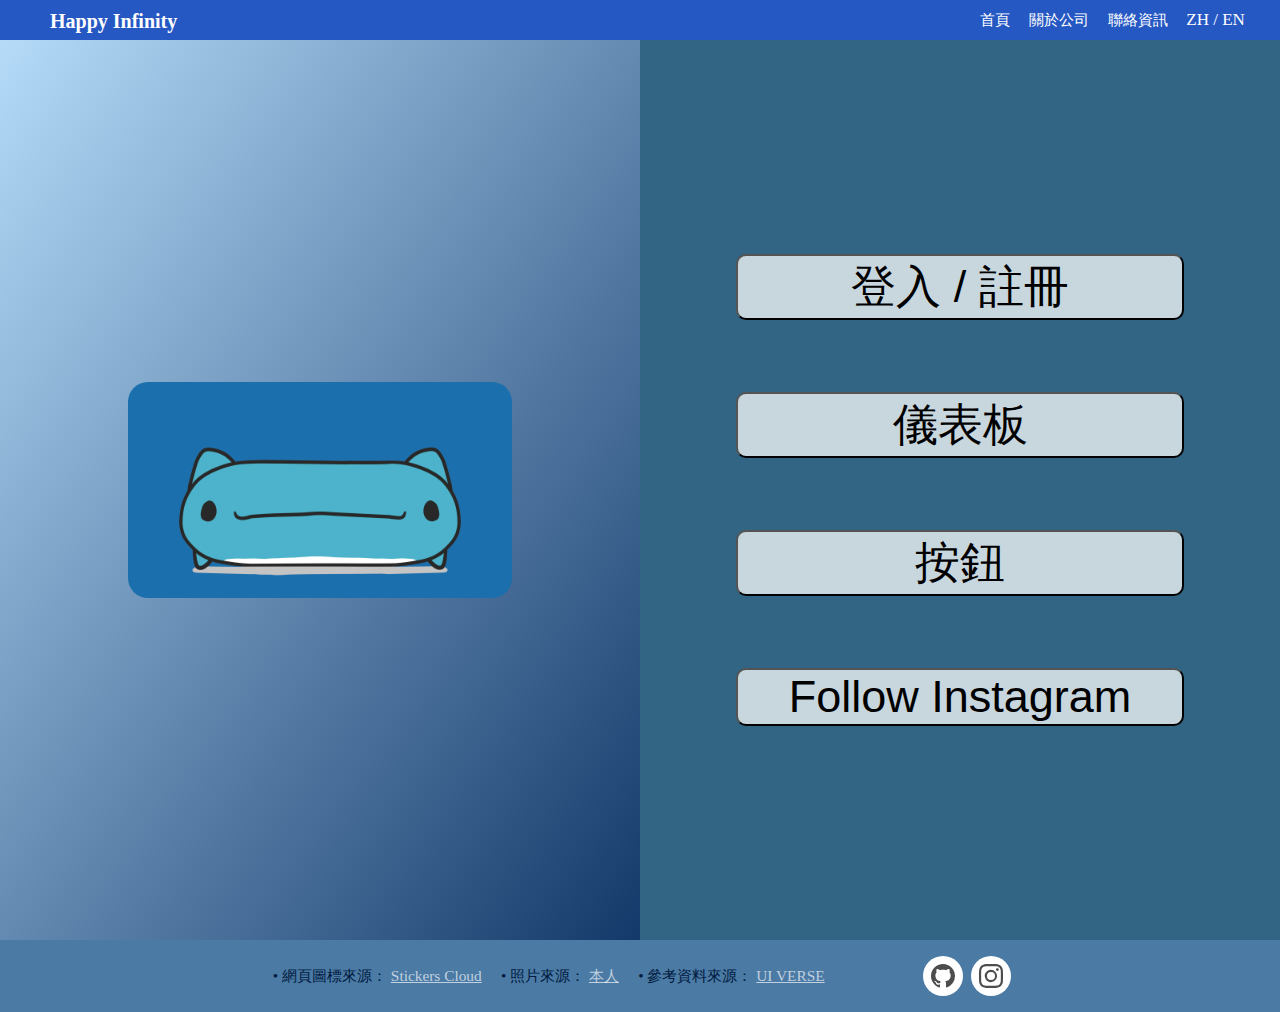
<file: templates/index.html>
<!DOCTYPE html>
<html lang="en">
<head>
    <meta charset="UTF-8">
    <meta name="author" content="Tu Feng">
    <meta name="viewport" content="width=device-width, initial-scale=1.0">

    <title>Happy Infinity</title>

    <link rel="icon" href="/static/img/favicon.webp" type="image/webp">
    <link rel="stylesheet" href="/static/css/topbar.css">
    <link rel="stylesheet" href="/static/css/bottombar.css">
    <link rel="stylesheet" href="/static/css/index.css">

    <script src="/static/js/language.js"></script>
    <script src="/static/js/topbar.js"></script>
    <script src="/static/js/bottombar.js"></script>
    <script src="/static/js/index.js"></script>
</head>
<body>
    <div class="topbar">
        <span class="extra-text">
            <a href="/">Happy Infinity</a>
        </span>
        <div class="link" id="link">
            <a href="/">首頁</a>
            <a href="/about">關於公司</a>
            <a href="/contact">聯絡資訊</a>
            <a href="#" id="languageSwitcherZH">ZH / EN</a>
        </div>
        <div class="link-en" id="link-en">
            <a href="/">HOMEPAGE</a>
            <a href="/about">ABOUT</a>
            <a href="/contact">CONTACT</a>
            <a href="#" id="languageSwitcherEN">ZH / EN</a>
        </div>
    </div>
    <div class="main">
        <div class="content">
            <div class="left-half">
                <img id="image" src="/static/img/impression.JPG" alt="Impression">
            </div>
            <div class="right-half" id="right-half">
                <button class="button" onclick="window.location.href = '/sign/'">登入 / 註冊</button>
                <button class="button" onclick="window.location.href = '/dashboard/'">儀表板</button>
                <button class="button">按鈕</button>
                <button class="button" onclick="window.open('https://www.instagram.com/df_alonza_03.14', '_blank')">Follow Instagram</button>
            </div>
            <div class="right-half-en" id="right-half-en">
                <button class="button" onclick="window.location.href = '/sign/'">Sign in / Sign up</button>
                <button class="button" onclick="window.location.href = '/dashboard/'">Dashboard</button>
                <button class="button">Button</button>
                <button class="button" onclick="window.open('https://www.instagram.com/df_alonza_03.14', '_blank')">Follow Instagram</button>
            </div>
        </div>

        <footer class="bottombar">
            <div class="refe" id="refe">
                <p class="reference">• 網頁圖標來源：
                    <a class="reference-link" href="https://stickers.cloud/en/pack/%E5%92%96%E6%B3%A2-%E8%A1%A8%E6%83%85" target="_blank">Stickers Cloud</a>
                </p>
                <p class="reference">• 照片來源：
                    <a class="reference-link" href="https://alonza0314.github.io" target="_blank">本人</a>
                </p>
                <p class="reference">• 參考資料來源：
                    <a class="reference-link" href="https://uiverse.io/" target="_blank">UI VERSE</a>
                </p>
            </div>
            <div class="refe-en" id="refe-en">
                <p class="reference">• FAVICON：
                    <a class="reference-link" href="https://stickers.cloud/en/pack/%E5%92%96%E6%B3%A2-%E8%A1%A8%E6%83%85" target="_blank">Stickers Cloud</a>
                </p>
                <p class="reference">• PHOTO：
                    <a class="reference-link" href="https://alonza0314.github.io" target="_blank">Myself</a>
                </p>
                <p class="reference">• REFERENCE DATA：
                    <a class="reference-link" href="https://uiverse.io/" target="_blank">UI VERSE</a>
                </p>
            </div>
            <ul class="icons">
                <li class="icon-content">
                    <a href="https://github.com/Alonza0314" target="_blank" aria-label="GitHub" data-social="github">
                        <div class="filled"></div>
                        <svg class="bi bi-github" xmlns="http://www.w3.org/2000/svg" fill="currentColor" viewBox="0 0 16 16" xml:space="preserve">
                            <path d="M8 0C3.58 0 0 3.58 0 8c0 3.54 2.29 6.53 5.47 7.59.4.07.55-.17.55-.38 0-.19-.01-.82-.01-1.49-2.01.37-2.53-.49-2.69-.94-.09-.23-.48-.94-.82-1.13-.28-.15-.68-.52-.01-.53.63-.01 1.08.58 1.23.82.72 1.21 1.87.87 2.33.66.07-.52.28-.87.51-1.07-1.78-.2-3.64-.89-3.64-3.95 0-.87.31-1.59.82-2.15-.08-.2-.36-1.02.08-2.12 0 0 .67-.21 2.2.82.64-.18 1.32-.27 2-.27s1.36.09 2 .27c1.53-1.04 2.2-.82 2.2-.82.44 1.1.16 1.92.08 2.12.51.56.82 1.27.82 2.15 0 3.07-1.87 3.75-3.65 3.95.29.25.54.73.54 1.48 0 1.07-.01 1.93-.01 2.2 0 .21.15.46.55.38A8.01 8.01 0 0 0 16 8c0-4.42-3.58-8-8-8" fill="currentColor"></path>
                        </svg>
                    </a>
                    <div class="tooltip">GitHub</div>
                </li>
                <li class="icon-content">
                    <a href="https://www.instagram.com/df_alonza_03.14" target="_blank" aria-label="Instagram" data-social="instagram">
                        <div class="filled"></div>
                        <svg class="bi bi-instagram" xmlns="http://www.w3.org/2000/svg" fill="currentColor" viewBox="0 0 16 16" xml:space="preserve">
                            <path d="M8 0C5.829 0 5.556.01 4.703.048 3.85.088 3.269.222 2.76.42a3.9 3.9 0 0 0-1.417.923A3.9 3.9 0 0 0 .42 2.76C.222 3.268.087 3.85.048 4.7.01 5.555 0 5.827 0 8.001c0 2.172.01 2.444.048 3.297.04.852.174 1.433.372 1.942.205.526.478.972.923 1.417.444.445.89.719 1.416.923.51.198 1.09.333 1.942.372C5.555 15.99 5.827 16 8 16s2.444-.01 3.298-.048c.851-.04 1.434-.174 1.943-.372a3.9 3.9 0 0 0 1.416-.923c.445-.445.718-.891.923-1.417.197-.509.332-1.09.372-1.942C15.99 10.445 16 10.173 16 8s-.01-2.445-.048-3.299c-.04-.851-.175-1.433-.372-1.941a3.9 3.9 0 0 0-.923-1.417A3.9 3.9 0 0 0 13.24.42c-.51-.198-1.092-.333-1.943-.372C10.443.01 10.172 0 7.998 0zm-.717 1.442h.718c2.136 0 2.389.007 3.232.046.78.035 1.204.166 1.486.275.373.145.64.319.92.599s.453.546.598.92c.11.281.24.705.275 1.485.039.843.047 1.096.047 3.231s-.008 2.389-.047 3.232c-.035.78-.166 1.203-.275 1.485a2.5 2.5 0 0 1-.599.919c-.28.28-.546.453-.92.598-.28.11-.704.24-1.485.276-.843.038-1.096.047-3.232.047s-2.39-.009-3.233-.047c-.78-.036-1.203-.166-1.485-.276a2.5 2.5 0 0 1-.92-.598 2.5 2.5 0 0 1-.6-.92c-.109-.281-.24-.705-.275-1.485-.038-.843-.046-1.096-.046-3.233s.008-2.388.046-3.231c.036-.78.166-1.204.276-1.486.145-.373.319-.64.599-.92s.546-.453.92-.598c.282-.11.705-.24 1.485-.276.738-.034 1.024-.044 2.515-.045zm4.988 1.328a.96.96 0 1 0 0 1.92.96.96 0 0 0 0-1.92m-4.27 1.122a4.109 4.109 0 1 0 0 8.217 4.109 4.109 0 0 0 0-8.217m0 1.441a2.667 2.667 0 1 1 0 5.334 2.667 2.667 0 0 1 0-5.334" fill="currentColor"></path>
                        </svg>
                    </a>
                    <div class="tooltip">Instagram</div>
                </li>
            </ul>
        </footer>
    </div>
</body>
</html>
</file>
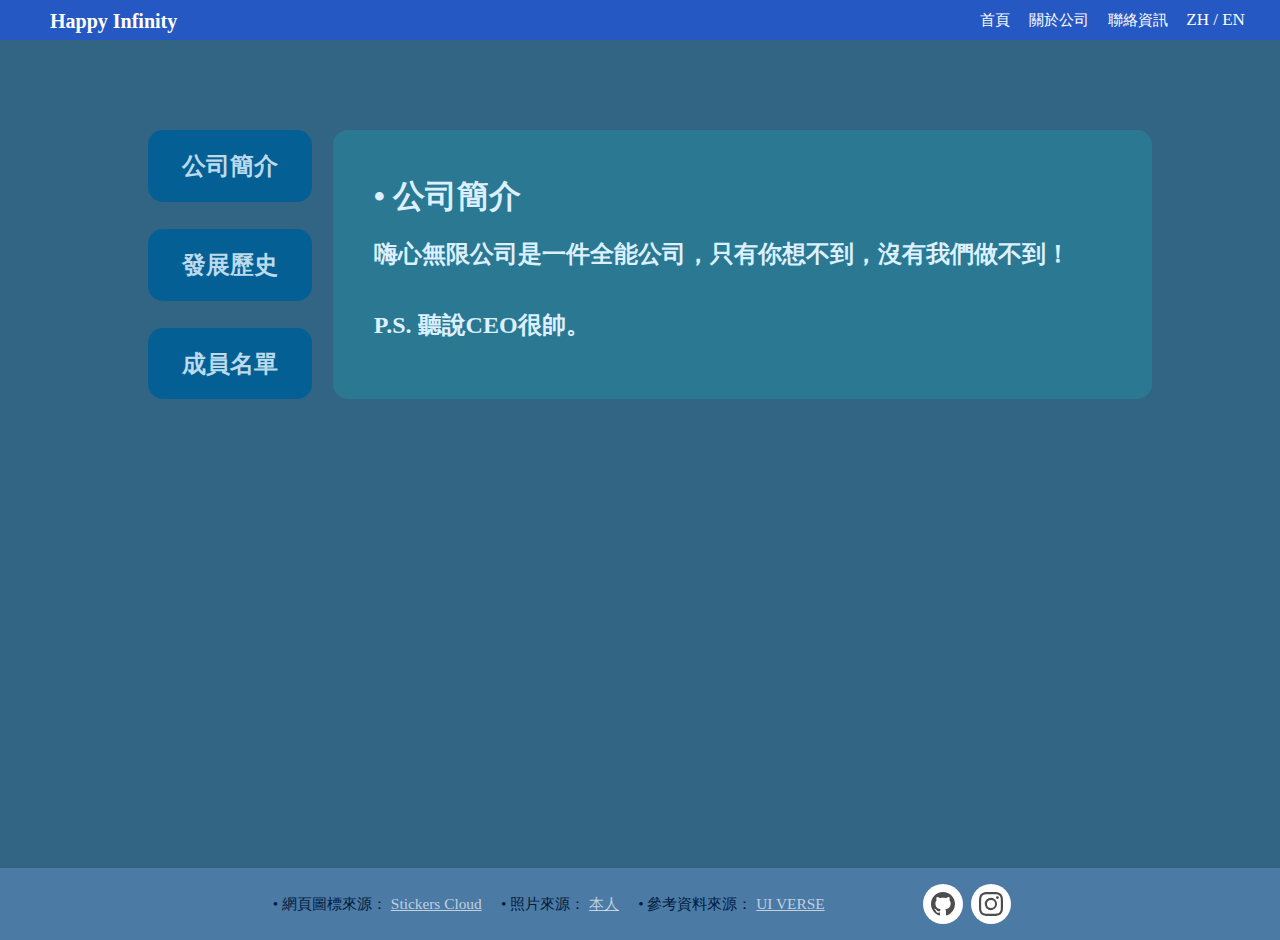
<file: templates/about.html>
<!DOCTYPE html>
<html lang="en">
<head>
    <meta charset="UTF-8">
    <meta name="author" content="Tu Feng">
    <meta name="viewport" content="width=device-width, initial-scale=1.0">

    <title>Happy Infinity</title>

    <link rel="icon" href="/static/img/favicon.webp" type="image/webp">
    <link rel="stylesheet" href="/static/css/topbar.css">
    <link rel="stylesheet" href="/static/css/bottombar.css">
    <link rel="stylesheet" href="/static/css/about.css">

    <script src="/static/js/language.js"></script>
    <script src="/static/js/topbar.js"></script>
    <script src="/static/js/bottombar.js"></script>
    <script src="/static/js/about.js"></script>
</head>
<body>
    <div class="topbar">
        <span class="extra-text">
            <a href="/">Happy Infinity</a>
        </span>
        <div class="link" id="link">
            <a href="/">首頁</a>
            <a href="/about">關於公司</a>
            <a href="/contact">聯絡資訊</a>
            <a href="#" id="languageSwitcherZH">ZH / EN</a>
        </div>
        <div class="link-en" id="link-en">
            <a href="/">HOMEPAGE</a>
            <a href="/about">ABOUT</a>
            <a href="/contact">CONTACT</a>
            <a href="#" id="languageSwitcherEN">ZH / EN</a>
        </div>
    </div>
    <div class="main">
        <div class="content">
            <div class="container" id="container">
                <div class="sidebar" id="sidebar">
                    <div class="sidebar-label" id="about">
                        <h2>公司簡介</h2>
                    </div>
                    <div class="sidebar-label" id="history">
                        <h2>發展歷史</h2>
                    </div>
                    <div class="sidebar-label" id="members">
                        <h2>成員名單</h2>
                    </div>
                </div>
                <div class="describe">
                    <div class="about-describe" id="about-describe">
                        <div class="describe-row">
                            <h1>•&nbsp;公司簡介</h1>
                            <h2>嗨心無限公司是一件全能公司，只有你想不到，沒有我們做不到！</h2>
                            <h2>P.S. 聽說CEO很帥。</h2>
                        </div>
                    </div>
                    <div class="history-describe" id="history-describe">
                        <div class="describe-row">
                            <h1>•&nbsp;發展歷史</h1>
                            <h2>2024/03/14 公司由創辦人 杜峯 創立</h2>
                            <h2>目前“嗨心無限公司”仍然在草創階段，還在努力的寫代碼。</h2>
                        </div>
                    </div>
                    <div class="members-describe" id="members-describe">
                        <div class="describe-row">
                            <h1>•&nbsp;成員名單</h1>
                            <div class="member">
                                <img src="../static/img/members/CEO.jpg" alt="Member 1">
                                <div class="member-describe">
                                    <div class="title">
                                        <h2>CEO&nbsp;&nbsp;&nbsp;&nbsp;</h2>
                                        <h2>Alonza</h2>
                                    </div>
                                    <h3>一手創立嗨心無限公司，努力在代碼中亂殺，希望可以早日躺平。</h3>
                                </div>
                            </div>
                            <div class="member">
                                <img src="../static/img/members/CEOmishu.jpg" alt="Member 2">
                                <div class="member-describe">
                                    <div class="title">
                                        <h2>CEO秘書&nbsp;&nbsp;&nbsp;&nbsp;</h2>
                                        <h2>Nicole</h2>
                                    </div>
                                    <h3>跟CEO聯手在全世界嘎嘎亂殺，主要負責嘎嘎，以及管理財務。</h3>
                                </div>
                            </div>
                            <div class="member">
                                <img src="../static/img/members/mobilezhuliren.jpg" alt="Member 3">
                                <div class="member-describe">
                                    <div class="title">
                                        <h2>Mobile主理人&nbsp;&nbsp;&nbsp;&nbsp;</h2>
                                        <h2>Panda</h2>
                                    </div>
                                    <h3>行動網站架設總監，負責mobile版網頁，手裡拿的不是錢，是夢想。</h3>
                                </div>
                            </div>
                            <div class="member">
                                <img src="../static/img/members/baoanduizhang.jpg" alt="Member 4">
                                <div class="member-describe">
                                    <div class="title">
                                        <h2>保安隊長&nbsp;&nbsp;&nbsp;&nbsp;</h2>
                                        <h2>Andy</h2>
                                    </div>
                                    <h3>世界級一流黑客，負責網站的各種安全防禦，但最近交了女朋友有點飄。</h3>
                                </div>
                            </div>
                        </div>
                    </div>
                </div>
            </div>
            <div class="container-en" id="container-en">
                <div class="sidebar" id="sidebar">
                    <div class="sidebar-label" id="about-en">
                        <h2>INTRO</h2>
                    </div>
                    <div class="sidebar-label" id="history-en">
                        <h2>HISTORY</h2>
                    </div>
                    <div class="sidebar-label" id="members-en">
                        <h2>MEMBERS</h2>
                    </div>
                </div>
                <div class="describe">
                    <div class="about-describe" id="about-describe-en">
                        <div class="describe-row">
                            <h1>•&nbsp;OVERVIEW</h1>
                            <h2>Happy Infinity Company is a comprehensive company. There is nothing we can't do, only things you haven't thought of!</h2>
                            <h2>P.S. It has been told that the CEO is very handsome.</h2>
                        </div>
                    </div>
                    <div class="history-describe" id="history-describe-en">
                        <div class="describe-row">
                            <h1>•&nbsp;HISTORY</h1>
                            <h2>2024/03/14 The company was founded by Tu Feng</h2>
                            <h2>Currently, "Happy Unlimited Company" is still in its early stages and is working on coding.</h2>
                        </div>
                    </div>
                    <div class="members-describe" id="members-describe-en">
                        <div class="describe-row">
                            <h1>•&nbsp;MEMBERS</h1>
                            <div class="member">
                                <img src="../static/img/members/CEO.jpg" alt="Member 1">
                                <div class="member-describe">
                                    <div class="title">
                                        <h2>CEO&nbsp;&nbsp;&nbsp;&nbsp;</h2>
                                        <h2>Alonza</h2>
                                    </div>
                                    <h3>Founded Happy Unlimited Company, working hard to code and hoping to retire soon.</h3>
                                </div>
                            </div>
                            <div class="member">
                                <img src="../static/img/members/CEOmishu.jpg" alt="Member 2">
                                <div class="member-describe">
                                    <div class="title">
                                        <h2>CEO's SECRETARY&nbsp;&nbsp;&nbsp;&nbsp;</h2>
                                        <h2>Nicole</h2>
                                    </div>
                                    <h3>Teaming up with the CEO to conquer the world, mainly responsible for quacking and managing finances.</h3>
                                </div>
                            </div>
                            <div class="member">
                                <img src="../static/img/members/mobilezhuliren.jpg" alt="Member 3">
                                <div class="member-describe">
                                    <div class="title">
                                        <h2>Mobile DIRECTORY&nbsp;&nbsp;&nbsp;&nbsp;</h2>
                                        <h2>Panda</h2>
                                    </div>
                                    <h3>Director of mobile site development, responsible for the mobile version of the website. He is holding dreams in his hand, not money.</h3>
                                </div>
                            </div>
                            <div class="member">
                                <img src="../static/img/members/baoanduizhang.jpg" alt="Member 4">
                                <div class="member-describe">
                                    <div class="title">
                                        <h2>SECURITY LEADER&nbsp;&nbsp;&nbsp;&nbsp;</h2>
                                        <h2>Andy</h2>
                                    </div>
                                    <h3>A world-class top hacker, responsible for website security defenses, but has been a bit cocky since getting a girlfriend recently.</h3>
                                </div>
                            </div>
                        </div>
                    </div>
                </div>
            </div>
        </div>

        <footer class="bottombar">
            <div class="refe" id="refe">
                <p class="reference">• 網頁圖標來源：
                    <a class="reference-link" href="https://stickers.cloud/en/pack/%E5%92%96%E6%B3%A2-%E8%A1%A8%E6%83%85" target="_blank">Stickers Cloud</a>
                </p>
                <p class="reference">• 照片來源：
                    <a class="reference-link" href="https://alonza0314.github.io" target="_blank">本人</a>
                </p>
                <p class="reference">• 參考資料來源：
                    <a class="reference-link" href="https://uiverse.io/" target="_blank">UI VERSE</a>
                </p>
            </div>
            <div class="refe-en" id="refe-en">
                <p class="reference">• FAVICON：
                    <a class="reference-link" href="https://stickers.cloud/en/pack/%E5%92%96%E6%B3%A2-%E8%A1%A8%E6%83%85" target="_blank">Stickers Cloud</a>
                </p>
                <p class="reference">• PHOTO：
                    <a class="reference-link" href="https://alonza0314.github.io" target="_blank">Myself</a>
                </p>
                <p class="reference">• REFERENCE DATA：
                    <a class="reference-link" href="https://uiverse.io/" target="_blank">UI VERSE</a>
                </p>
            </div>
            <ul class="icons">
                <li class="icon-content">
                    <a href="https://github.com/Alonza0314" target="_blank" aria-label="GitHub" data-social="github">
                        <div class="filled"></div>
                        <svg class="bi bi-github" xmlns="http://www.w3.org/2000/svg" fill="currentColor" viewBox="0 0 16 16" xml:space="preserve">
                            <path d="M8 0C3.58 0 0 3.58 0 8c0 3.54 2.29 6.53 5.47 7.59.4.07.55-.17.55-.38 0-.19-.01-.82-.01-1.49-2.01.37-2.53-.49-2.69-.94-.09-.23-.48-.94-.82-1.13-.28-.15-.68-.52-.01-.53.63-.01 1.08.58 1.23.82.72 1.21 1.87.87 2.33.66.07-.52.28-.87.51-1.07-1.78-.2-3.64-.89-3.64-3.95 0-.87.31-1.59.82-2.15-.08-.2-.36-1.02.08-2.12 0 0 .67-.21 2.2.82.64-.18 1.32-.27 2-.27s1.36.09 2 .27c1.53-1.04 2.2-.82 2.2-.82.44 1.1.16 1.92.08 2.12.51.56.82 1.27.82 2.15 0 3.07-1.87 3.75-3.65 3.95.29.25.54.73.54 1.48 0 1.07-.01 1.93-.01 2.2 0 .21.15.46.55.38A8.01 8.01 0 0 0 16 8c0-4.42-3.58-8-8-8" fill="currentColor"></path>
                        </svg>
                    </a>
                    <div class="tooltip">GitHub</div>
                </li>
                <li class="icon-content">
                    <a href="https://www.instagram.com/df_alonza_03.14" target="_blank" aria-label="Instagram" data-social="instagram">
                        <div class="filled"></div>
                        <svg class="bi bi-instagram" xmlns="http://www.w3.org/2000/svg" fill="currentColor" viewBox="0 0 16 16" xml:space="preserve">
                            <path d="M8 0C5.829 0 5.556.01 4.703.048 3.85.088 3.269.222 2.76.42a3.9 3.9 0 0 0-1.417.923A3.9 3.9 0 0 0 .42 2.76C.222 3.268.087 3.85.048 4.7.01 5.555 0 5.827 0 8.001c0 2.172.01 2.444.048 3.297.04.852.174 1.433.372 1.942.205.526.478.972.923 1.417.444.445.89.719 1.416.923.51.198 1.09.333 1.942.372C5.555 15.99 5.827 16 8 16s2.444-.01 3.298-.048c.851-.04 1.434-.174 1.943-.372a3.9 3.9 0 0 0 1.416-.923c.445-.445.718-.891.923-1.417.197-.509.332-1.09.372-1.942C15.99 10.445 16 10.173 16 8s-.01-2.445-.048-3.299c-.04-.851-.175-1.433-.372-1.941a3.9 3.9 0 0 0-.923-1.417A3.9 3.9 0 0 0 13.24.42c-.51-.198-1.092-.333-1.943-.372C10.443.01 10.172 0 7.998 0zm-.717 1.442h.718c2.136 0 2.389.007 3.232.046.78.035 1.204.166 1.486.275.373.145.64.319.92.599s.453.546.598.92c.11.281.24.705.275 1.485.039.843.047 1.096.047 3.231s-.008 2.389-.047 3.232c-.035.78-.166 1.203-.275 1.485a2.5 2.5 0 0 1-.599.919c-.28.28-.546.453-.92.598-.28.11-.704.24-1.485.276-.843.038-1.096.047-3.232.047s-2.39-.009-3.233-.047c-.78-.036-1.203-.166-1.485-.276a2.5 2.5 0 0 1-.92-.598 2.5 2.5 0 0 1-.6-.92c-.109-.281-.24-.705-.275-1.485-.038-.843-.046-1.096-.046-3.233s.008-2.388.046-3.231c.036-.78.166-1.204.276-1.486.145-.373.319-.64.599-.92s.546-.453.92-.598c.282-.11.705-.24 1.485-.276.738-.034 1.024-.044 2.515-.045zm4.988 1.328a.96.96 0 1 0 0 1.92.96.96 0 0 0 0-1.92m-4.27 1.122a4.109 4.109 0 1 0 0 8.217 4.109 4.109 0 0 0 0-8.217m0 1.441a2.667 2.667 0 1 1 0 5.334 2.667 2.667 0 0 1 0-5.334" fill="currentColor"></path>
                        </svg>
                    </a>
                    <div class="tooltip">Instagram</div>
                </li>
            </ul>
        </footer>
    </div>
</body>
</html>
</file>
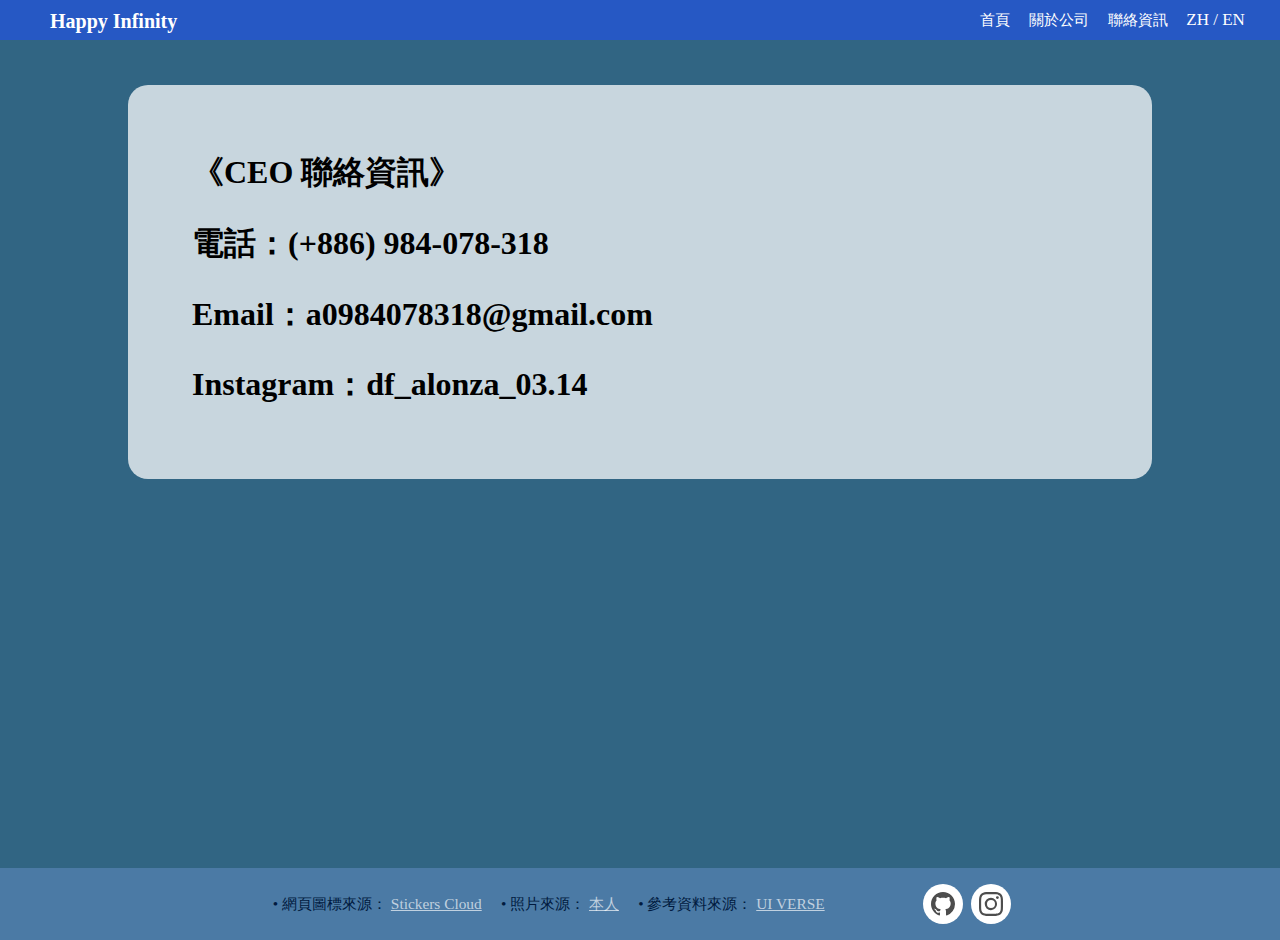
<file: templates/contact.html>
<!DOCTYPE html>
<html lang="en">
<head>
    <meta charset="UTF-8">
    <meta name="author" content="Tu Feng">
    <meta name="viewport" content="width=device-width, initial-scale=1.0">

    <title>Happy Infinity</title>

    <link rel="icon" href="/static/img/favicon.webp" type="image/webp">
    <link rel="stylesheet" href="/static/css/topbar.css">
    <link rel="stylesheet" href="/static/css/bottombar.css">
    <link rel="stylesheet" href="/static/css/contact.css">

    <script src="/static/js/language.js"></script>
    <script src="/static/js/topbar.js"></script>
    <script src="/static/js/bottombar.js"></script>
    <script src="/static/js/contact.js"></script>
</head>
<body>
    <div class="topbar">
        <span class="extra-text">
            <a href="/">Happy Infinity</a>
        </span>
        <div class="link" id="link">
            <a href="/">首頁</a>
            <a href="/about">關於公司</a>
            <a href="/contact">聯絡資訊</a>
            <a href="#" id="languageSwitcherZH">ZH / EN</a>
        </div>
        <div class="link-en" id="link-en">
            <a href="/">HOMEPAGE</a>
            <a href="/about">ABOUT</a>
            <a href="/contact">CONTACT</a>
            <a href="#" id="languageSwitcherEN">ZH / EN</a>
        </div>
    </div>
    <div class="main">
        <div class="contact-info" id="contact-info">
            <h1 class="contact-title">《CEO 聯絡資訊》</h1>
            <h2 class="info">電話：(+886) 984-078-318</h2>
            <h2 class="info">Email：a0984078318@gmail.com</h2>
            <h2 class="info">Instagram：<a class="cilink" href="https://www.instagram.com/df_alonza_03.14" target="_blank">df_alonza_03.14</a></h2>
        </div>
        <div class="contact-info-en" id="contact-info-en">
            <h1 class="contact-title">《CEO CONTACT INFO》</h1>
            <h2 class="info">Phone：(+886) 984-078-318</h2>
            <h2 class="info">Email：a0984078318@gmail.com</h2>
            <h2 class="info">Instagram：<a class="cilink" href="https://www.instagram.com/df_alonza_03.14" target="_blank">df_alonza_03.14</a></h2>
        </div>

        <footer class="bottombar">
            <div class="refe" id="refe">
                <p class="reference">• 網頁圖標來源：
                    <a class="reference-link" href="https://stickers.cloud/en/pack/%E5%92%96%E6%B3%A2-%E8%A1%A8%E6%83%85" target="_blank">Stickers Cloud</a>
                </p>
                <p class="reference">• 照片來源：
                    <a class="reference-link" href="https://alonza0314.github.io" target="_blank">本人</a>
                </p>
                <p class="reference">• 參考資料來源：
                    <a class="reference-link" href="https://uiverse.io/" target="_blank">UI VERSE</a>
                </p>
            </div>
            <div class="refe-en" id="refe-en">
                <p class="reference">• FAVICON：
                    <a class="reference-link" href="https://stickers.cloud/en/pack/%E5%92%96%E6%B3%A2-%E8%A1%A8%E6%83%85" target="_blank">Stickers Cloud</a>
                </p>
                <p class="reference">• PHOTO：
                    <a class="reference-link" href="https://alonza0314.github.io" target="_blank">Myself</a>
                </p>
                <p class="reference">• REFERENCE DATA：
                    <a class="reference-link" href="https://uiverse.io/" target="_blank">UI VERSE</a>
                </p>
            </div>
            <ul class="icons">
                <li class="icon-content">
                    <a href="https://github.com/Alonza0314" target="_blank" aria-label="GitHub" data-social="github">
                        <div class="filled"></div>
                        <svg class="bi bi-github" xmlns="http://www.w3.org/2000/svg" fill="currentColor" viewBox="0 0 16 16" xml:space="preserve">
                            <path d="M8 0C3.58 0 0 3.58 0 8c0 3.54 2.29 6.53 5.47 7.59.4.07.55-.17.55-.38 0-.19-.01-.82-.01-1.49-2.01.37-2.53-.49-2.69-.94-.09-.23-.48-.94-.82-1.13-.28-.15-.68-.52-.01-.53.63-.01 1.08.58 1.23.82.72 1.21 1.87.87 2.33.66.07-.52.28-.87.51-1.07-1.78-.2-3.64-.89-3.64-3.95 0-.87.31-1.59.82-2.15-.08-.2-.36-1.02.08-2.12 0 0 .67-.21 2.2.82.64-.18 1.32-.27 2-.27s1.36.09 2 .27c1.53-1.04 2.2-.82 2.2-.82.44 1.1.16 1.92.08 2.12.51.56.82 1.27.82 2.15 0 3.07-1.87 3.75-3.65 3.95.29.25.54.73.54 1.48 0 1.07-.01 1.93-.01 2.2 0 .21.15.46.55.38A8.01 8.01 0 0 0 16 8c0-4.42-3.58-8-8-8" fill="currentColor"></path>
                        </svg>
                    </a>
                    <div class="tooltip">GitHub</div>
                </li>
                <li class="icon-content">
                    <a href="https://www.instagram.com/df_alonza_03.14" target="_blank" aria-label="Instagram" data-social="instagram">
                        <div class="filled"></div>
                        <svg class="bi bi-instagram" xmlns="http://www.w3.org/2000/svg" fill="currentColor" viewBox="0 0 16 16" xml:space="preserve">
                            <path d="M8 0C5.829 0 5.556.01 4.703.048 3.85.088 3.269.222 2.76.42a3.9 3.9 0 0 0-1.417.923A3.9 3.9 0 0 0 .42 2.76C.222 3.268.087 3.85.048 4.7.01 5.555 0 5.827 0 8.001c0 2.172.01 2.444.048 3.297.04.852.174 1.433.372 1.942.205.526.478.972.923 1.417.444.445.89.719 1.416.923.51.198 1.09.333 1.942.372C5.555 15.99 5.827 16 8 16s2.444-.01 3.298-.048c.851-.04 1.434-.174 1.943-.372a3.9 3.9 0 0 0 1.416-.923c.445-.445.718-.891.923-1.417.197-.509.332-1.09.372-1.942C15.99 10.445 16 10.173 16 8s-.01-2.445-.048-3.299c-.04-.851-.175-1.433-.372-1.941a3.9 3.9 0 0 0-.923-1.417A3.9 3.9 0 0 0 13.24.42c-.51-.198-1.092-.333-1.943-.372C10.443.01 10.172 0 7.998 0zm-.717 1.442h.718c2.136 0 2.389.007 3.232.046.78.035 1.204.166 1.486.275.373.145.64.319.92.599s.453.546.598.92c.11.281.24.705.275 1.485.039.843.047 1.096.047 3.231s-.008 2.389-.047 3.232c-.035.78-.166 1.203-.275 1.485a2.5 2.5 0 0 1-.599.919c-.28.28-.546.453-.92.598-.28.11-.704.24-1.485.276-.843.038-1.096.047-3.232.047s-2.39-.009-3.233-.047c-.78-.036-1.203-.166-1.485-.276a2.5 2.5 0 0 1-.92-.598 2.5 2.5 0 0 1-.6-.92c-.109-.281-.24-.705-.275-1.485-.038-.843-.046-1.096-.046-3.233s.008-2.388.046-3.231c.036-.78.166-1.204.276-1.486.145-.373.319-.64.599-.92s.546-.453.92-.598c.282-.11.705-.24 1.485-.276.738-.034 1.024-.044 2.515-.045zm4.988 1.328a.96.96 0 1 0 0 1.92.96.96 0 0 0 0-1.92m-4.27 1.122a4.109 4.109 0 1 0 0 8.217 4.109 4.109 0 0 0 0-8.217m0 1.441a2.667 2.667 0 1 1 0 5.334 2.667 2.667 0 0 1 0-5.334" fill="currentColor"></path>
                        </svg>
                    </a>
                    <div class="tooltip">Instagram</div>
                </li>
            </ul>
        </footer>
    </div>
</body>
</html>
</file>
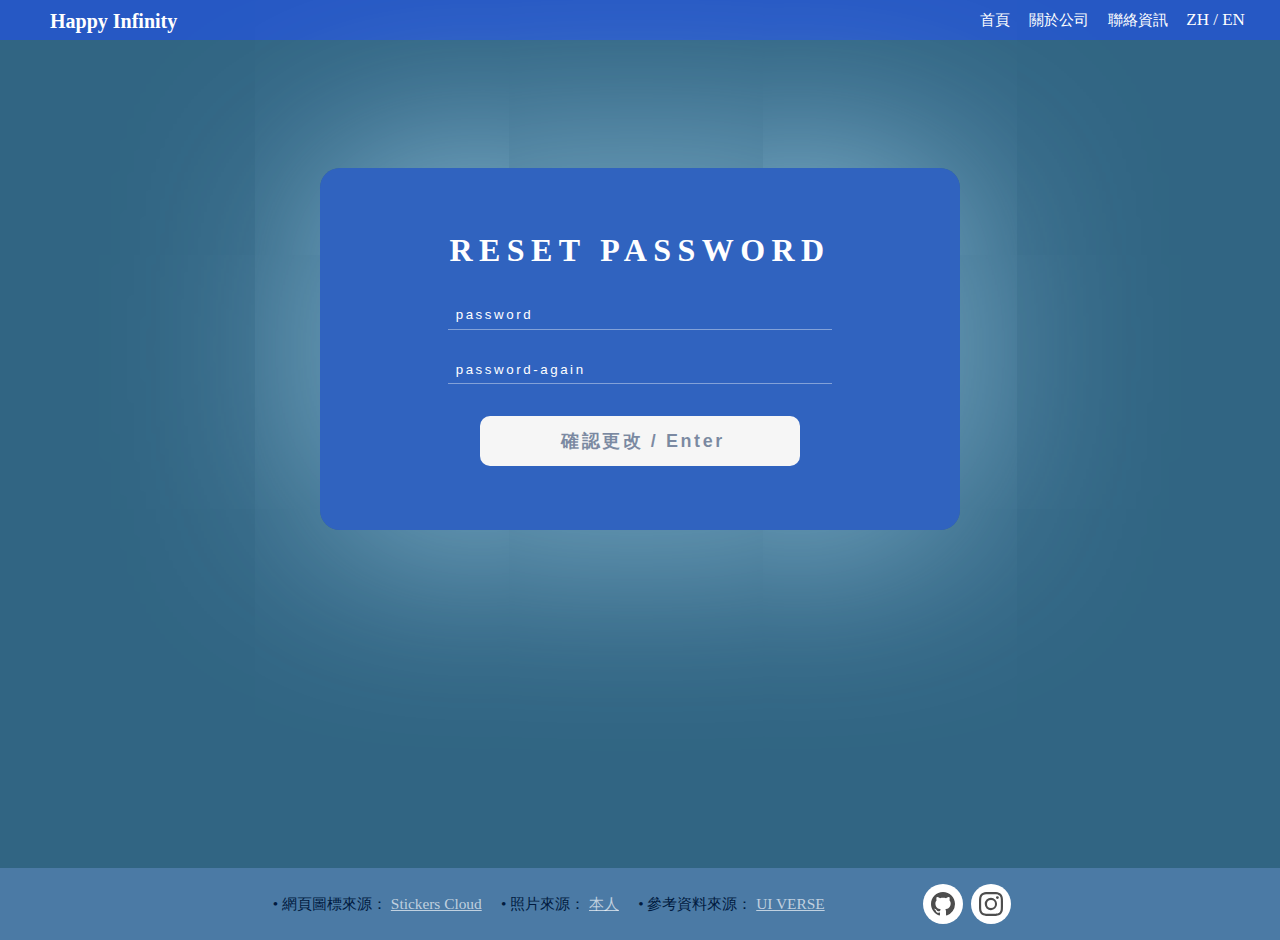
<file: templates/pwreset.html>
<!DOCTYPE html>
<html lang="en">
<head>
    <meta charset="UTF-8">
    <meta name="author" content="Tu Feng">
    <meta name="viewport" content="width=device-width, initial-scale=1.0">

    <title>Happy Infinity</title>

    <link rel="icon" href="/static/img/favicon.webp" type="image/webp">
    <link rel="stylesheet" href="/static/css/topbar.css">
    <link rel="stylesheet" href="/static/css/bottombar.css">
    <link rel="stylesheet" href="/static/css/pwreset.css">

    <script src="/static/js/language.js"></script>
    <script src="/static/js/topbar.js"></script>
    <script src="/static/js/bottombar.js"></script>
    <script src="/static/js/pwreset.js"></script>
</head>
<body>
    <div class="topbar">
        <span class="extra-text">
            <a href="/">Happy Infinity</a>
        </span>
        <div class="link" id="link">
            <a href="/">首頁</a>
            <a href="/about">關於公司</a>
            <a href="/contact">聯絡資訊</a>
            <a href="#" id="languageSwitcherZH">ZH / EN</a>
        </div>
        <div class="link-en" id="link-en">
            <a href="/">HOMEPAGE</a>
            <a href="/about">ABOUT</a>
            <a href="/contact">CONTACT</a>
            <a href="#" id="languageSwitcherEN">ZH / EN</a>
        </div>
    </div>
    <div class="main">
        <div class="content">
            <div class="container">
                <form class="pwreset-box" action="{{.ActionURLPwreset}}" method="post">
                    <h1>Reset Password</h1>
                    <input type="password" id="password" placeholder="password" name="password">
                    <input type="password" id="password-again" placeholder="password-again" name="password-again">
                    <input type="submit" value="確認更改 / Enter">
                </form>
            </div>
        </div>

        <footer class="bottombar">
            <div class="refe" id="refe">
                <p class="reference">• 網頁圖標來源：
                    <a class="reference-link" href="https://stickers.cloud/en/pack/%E5%92%96%E6%B3%A2-%E8%A1%A8%E6%83%85" target="_blank">Stickers Cloud</a>
                </p>
                <p class="reference">• 照片來源：
                    <a class="reference-link" href="https://alonza0314.github.io" target="_blank">本人</a>
                </p>
                <p class="reference">• 參考資料來源：
                    <a class="reference-link" href="https://uiverse.io/" target="_blank">UI VERSE</a>
                </p>
            </div>
            <div class="refe-en" id="refe-en">
                <p class="reference">• FAVICON：
                    <a class="reference-link" href="https://stickers.cloud/en/pack/%E5%92%96%E6%B3%A2-%E8%A1%A8%E6%83%85" target="_blank">Stickers Cloud</a>
                </p>
                <p class="reference">• PHOTO：
                    <a class="reference-link" href="https://alonza0314.github.io" target="_blank">Myself</a>
                </p>
                <p class="reference">• REFERENCE DATA：
                    <a class="reference-link" href="https://uiverse.io/" target="_blank">UI VERSE</a>
                </p>
            </div>
            <ul class="icons">
                <li class="icon-content">
                    <a href="https://github.com/Alonza0314" target="_blank" aria-label="GitHub" data-social="github">
                        <div class="filled"></div>
                        <svg class="bi bi-github" xmlns="http://www.w3.org/2000/svg" fill="currentColor" viewBox="0 0 16 16" xml:space="preserve">
                            <path d="M8 0C3.58 0 0 3.58 0 8c0 3.54 2.29 6.53 5.47 7.59.4.07.55-.17.55-.38 0-.19-.01-.82-.01-1.49-2.01.37-2.53-.49-2.69-.94-.09-.23-.48-.94-.82-1.13-.28-.15-.68-.52-.01-.53.63-.01 1.08.58 1.23.82.72 1.21 1.87.87 2.33.66.07-.52.28-.87.51-1.07-1.78-.2-3.64-.89-3.64-3.95 0-.87.31-1.59.82-2.15-.08-.2-.36-1.02.08-2.12 0 0 .67-.21 2.2.82.64-.18 1.32-.27 2-.27s1.36.09 2 .27c1.53-1.04 2.2-.82 2.2-.82.44 1.1.16 1.92.08 2.12.51.56.82 1.27.82 2.15 0 3.07-1.87 3.75-3.65 3.95.29.25.54.73.54 1.48 0 1.07-.01 1.93-.01 2.2 0 .21.15.46.55.38A8.01 8.01 0 0 0 16 8c0-4.42-3.58-8-8-8" fill="currentColor"></path>
                        </svg>
                    </a>
                    <div class="tooltip">GitHub</div>
                </li>
                <li class="icon-content">
                    <a href="https://www.instagram.com/df_alonza_03.14" target="_blank" aria-label="Instagram" data-social="instagram">
                        <div class="filled"></div>
                        <svg class="bi bi-instagram" xmlns="http://www.w3.org/2000/svg" fill="currentColor" viewBox="0 0 16 16" xml:space="preserve">
                            <path d="M8 0C5.829 0 5.556.01 4.703.048 3.85.088 3.269.222 2.76.42a3.9 3.9 0 0 0-1.417.923A3.9 3.9 0 0 0 .42 2.76C.222 3.268.087 3.85.048 4.7.01 5.555 0 5.827 0 8.001c0 2.172.01 2.444.048 3.297.04.852.174 1.433.372 1.942.205.526.478.972.923 1.417.444.445.89.719 1.416.923.51.198 1.09.333 1.942.372C5.555 15.99 5.827 16 8 16s2.444-.01 3.298-.048c.851-.04 1.434-.174 1.943-.372a3.9 3.9 0 0 0 1.416-.923c.445-.445.718-.891.923-1.417.197-.509.332-1.09.372-1.942C15.99 10.445 16 10.173 16 8s-.01-2.445-.048-3.299c-.04-.851-.175-1.433-.372-1.941a3.9 3.9 0 0 0-.923-1.417A3.9 3.9 0 0 0 13.24.42c-.51-.198-1.092-.333-1.943-.372C10.443.01 10.172 0 7.998 0zm-.717 1.442h.718c2.136 0 2.389.007 3.232.046.78.035 1.204.166 1.486.275.373.145.64.319.92.599s.453.546.598.92c.11.281.24.705.275 1.485.039.843.047 1.096.047 3.231s-.008 2.389-.047 3.232c-.035.78-.166 1.203-.275 1.485a2.5 2.5 0 0 1-.599.919c-.28.28-.546.453-.92.598-.28.11-.704.24-1.485.276-.843.038-1.096.047-3.232.047s-2.39-.009-3.233-.047c-.78-.036-1.203-.166-1.485-.276a2.5 2.5 0 0 1-.92-.598 2.5 2.5 0 0 1-.6-.92c-.109-.281-.24-.705-.275-1.485-.038-.843-.046-1.096-.046-3.233s.008-2.388.046-3.231c.036-.78.166-1.204.276-1.486.145-.373.319-.64.599-.92s.546-.453.92-.598c.282-.11.705-.24 1.485-.276.738-.034 1.024-.044 2.515-.045zm4.988 1.328a.96.96 0 1 0 0 1.92.96.96 0 0 0 0-1.92m-4.27 1.122a4.109 4.109 0 1 0 0 8.217 4.109 4.109 0 0 0 0-8.217m0 1.441a2.667 2.667 0 1 1 0 5.334 2.667 2.667 0 0 1 0-5.334" fill="currentColor"></path>
                        </svg>
                    </a>
                    <div class="tooltip">Instagram</div>
                </li>
            </ul>
        </footer>
    </div>
</body>
</html>
</file>
<file: static/css/topbar.css>
body, html {
    height: 100%;
    margin: 0;
    padding: 0;
}

.topbar {
    background-color: #2658c4;
    padding: 10px;
    text-align: right;
    z-index: 1000;
    font-size: 15px;
    height: 20px;
}

.link {
    margin-right: 2%;
    /* height: 15px; */
}
.link-en {
    font-size: 17px;
    margin-right: 2%;
    display: none;
}

.link #languageSwitcherZH {
    font-size: 17px;
}

.topbar a {
    color: white;
    text-decoration: none;
    margin-left: 15px;
}

.topbar a:hover {
    color: rgb(0, 217, 255);
    text-decoration: underline;
}

.extra-text {
    color: white;
    float: left;
    margin-left: 25px;
    font-weight: bold;
    font-size: 20px;
}

.extra-text a:hover {
    color: white;
    text-decoration: none;
}

.main {
    display: flex;
    flex-direction: column;
    min-height: 100vh;
    height: auto;
    background-color: rgb(49, 101, 131);
}

@media only screen and (max-width: 820px) {
    .topbar {
        display: flex;
        flex-direction: column;
        text-align: center;
        font-size: 16px;
        height: unset;
    }

    .link {
        margin-right: 2%;
        margin-bottom: 0.8%;
        font-size: 14px;
    }
    .link-en {
        font-size: 16px;
        gap: 10%;
        margin-right: 2%;
        margin-bottom: 0.8%;
        display: none;
    }

    .link #languageSwitcherZH {
        font-size: 16px;
    }
    
    .topbar a {
        color: white;
        text-decoration: none;
    }

    .extra-text {
        /* background-color: rgb(27, 138, 235); */
        margin-bottom: 10px;
        margin-left: unset;
        display: flex;
        justify-content: center;
        font-size: 25px;
    }
}
</file>
<file: static/css/bottombar.css>
.bottombar {
    display: flex;
    justify-content: center;
    align-items: center;
    flex-direction: row;
    flex-wrap: wrap;
    background-color: #8aacf54c;
    height: auto;
    gap: 3%;
    margin-top: auto;
}

.refe {
    /* background-color: #4b92fc; */
    display: flex;
    flex-direction: row;
    gap: 3%;
    width: 50vw;
    font-size: 1.2vw;
}
.refe-en {
    display: none;
    flex-direction: row;
    gap: 3%;
    width: 50vw;
    font-size: 1.2vw;
}

.reference {
    color: #011a3f;
    font-weight: 500;
}

.reference-link {
    color: rgba(255, 255, 255, 0.653);
}

.reference-link:hover {
    color: #032353;
}

.icons {
    display: flex;
    justify-content: center;
    align-items: center;
    margin-left: -5%;
    list-style: none;
}

.icon-content {
    margin: 0 5%;
    position: relative;
}

.tooltip {
    position: absolute;
    top: -30px;
    left: 50%;
    transform: translateX(-50%);
    color: #fff;
    padding: 6px 10px;
    border-radius: 5px;
    opacity: 0;
    visibility: hidden;
    font-size: 14px;
    transition: all 0.3s ease;
}

.icon-content:hover .tooltip {
    opacity: 1;
    visibility: visible;
    top: -50px;
}

.icon-content a {
    position: relative;
    overflow: hidden;
    display: flex;
    justify-content: center;
    align-items: center;
    width: 40px;
    height: 40px;
    border-radius: 50%;
    color: #4d4d4d;
    background-color: #fff;
    transition: all 0.3s ease-in-out;
}

.icon-content a:hover {
    box-shadow: 3px 2px 45px 0px rgb(0 0 0 / 12%);
}

.icon-content a svg {
    position: relative;
    z-index: 1;
    width: 24px;
    height: 24px;
}

.icon-content a:hover {
    color: white;
}

.filled {
    position: absolute;
    top: auto;
    bottom: 0;
    left: 0;
    width: 100%;
    height: 0;
    background-color: #000;
    transition: all 0.3s ease-in-out;
}

.bottombar .icons .icon-content a:hover .filled {
    height: 100%;
}

.bottombar .icons .icon-content a[data-social="linkedin"] .filled,
.bottombar .icons .icon-content a[data-social="linkedin"] ~ .tooltip {
    background-color: #0274b3;
}

.bottombar .icons .icon-content a[data-social="github"] .filled,
.bottombar .icons .icon-content a[data-social="github"] ~ .tooltip {
    background-color: #24262a;
}
.bottombar .icons .icon-content a[data-social="instagram"] .filled,
.bottombar .icons .icon-content a[data-social="instagram"] ~ .tooltip {
    background: linear-gradient(45deg, #405de6, #5b51db, #b33ab4, #c135b4, #e1306c, #fd1f1f);
}
.bottombar .icons .icon-content a[data-social="youtube"] .filled,
.bottombar .icons .icon-content a[data-social="youtube"] ~ .tooltip {
    background-color: #ff0000;
}

@media only screen and (max-width: 820px) {
    .bottombar {
        gap: 5%;
        height: auto;
        padding-bottom: 1.6%;
    }

    .refe {
        /* background-color: #0274b3; */
        min-width: 50vw;
        width: auto;
        font-size: unset;
        display: flex;
        flex-direction: column;
        margin-top: -2%;
        margin-right: 0%;
        margin-left: -2%;
        padding-left: 5%;
    }
    .refe-en {
        /* background-color: #0274b3; */
        min-width: 50vw;
        width: auto;
        display: none;
        font-size: unset;
        flex-direction: column;
        margin-top: -2%;
        margin-right: 0%;
        margin-left: -2%;
        padding-left: 5%;
    }

    .reference {
        margin: 0%;
        margin-left: -5%;
    }

    .icons {
        /* background-color: #0274b3; */
        flex-direction: column;
        margin-left: -8%;
        gap: 3%;
    }

    .icon-content {
        margin: 5% 5%;
    }
}
</file>
<file: static/css/index.css>
.content {
    display: flex;
    flex-direction: row;
    min-height: 100vh;
}

.left-half {
    flex: 1;
    background: linear-gradient(to bottom right, rgb(181, 219, 249), rgb(19, 57, 106));
    position: relative;
}

.left-half img {
    position: absolute;
    top: 50%;
    left: 50%;
    transform: translate(-50%, -50%);
    max-width: 60%;
    max-height: 60%;
    border-radius: 20px;
    transition: all 0.2s ease;
}

.left-half img:hover {
    position: absolute;
    top: 50%;
    left: 50%;
    transform: translate(-50%, -50%);
    max-width: 80%;
    max-height: 80%;
    border-radius: 20px;
}

.right-half, .right-half-en {
    background-color: rgb(49, 101, 131);
    width: 50%;
    display: flex;
    flex-direction: column;
    align-items: center;
    justify-content: center;
    margin: 3vh 0;
}

.right-half-en {
    display: none;
}

.button {
    width: 70%;
    background-color: #ffffffbb;
    border-radius: 10px;
    outline: none;
    cursor: pointer;
    font-size: 5vh;
    margin: 4vh 0;
}

.button:hover {
    background-color: rgb(0, 56, 112);
    color: white;
}

@media only screen and (max-width: 820px) {
    .content {
        flex-direction: column;
    }

    .left-half {
        display: flex;
        justify-content: center;
        align-items: center;
        width: 100%;
    }

    .left-half img {
        max-width: 80%;
        max-height: 80%;
        border-radius: 20px;
        transition: none;
    }
    
    .left-half img:hover {
        max-width: 80%;
        max-height: 80%;
    }

    .right-half, .right-half-en {
        width: 100%;
        margin: 3vh 0;
    }

    .right-half-en {
        display: none;
    }

    .button {
        width: 70%;
        font-size: 3.5vh;
        margin: 2vh 0;
    }

    .button:hover {
        background-color: rgb(0, 56, 112);
        color: white;
    }
}
</file>
<file: static/css/about.css>
.content {
    /* background-color: rgba(240, 248, 255, 0.277); */
    height: auto;
    width: 100%;
    display: flex;
    justify-content: center;
}

.container, .container-en {
    /* background-color: rgba(240, 248, 255, 0.663); */
    display: flex;
    flex-direction: row;
    height: auto;
    width: 80%;
    margin: 10vh 0;
}

.container-en {
    /* background-color: rgba(240, 248, 255, 0.663); */
    display: none;
}

.sidebar, .sidebar-en {
    /* background-color: rgba(250, 235, 215, 0.515); */
    height: auto;
    width: 20%;
    display: flex;
    flex-direction: column;
    align-items: center;
    gap: 3vh;
}
.sidebar-en {
    display: none;
}

.sidebar-label {
    background-color: rgb(4, 95, 148);
    height: auto;
    width: 80%;
    color: rgb(187, 218, 236);
    text-align: center;
    border-radius: 15px;
    cursor: pointer;
    font-weight: bold;
    transition: all 0.2s ease;
}

.sidebar-label:hover {
    background-color: rgb(1, 69, 137);
    color: rgba(253, 253, 253, 0.845);
    box-shadow: 0px 0px 50px rgba(255, 255, 255, 0.671);
}

.describe {
    background-color: rgba(0, 255, 255, 0.124);
    height: auto;
    width: 80%;
    border-radius: 15px;
}

.about-describe, .history-describe, .members-describe {
    /* background-color: rgba(127, 255, 212, 0.495); */
    height: auto;
    width: 90%;
    margin: 3% 5%;
    animation: fade-in-left 0.5s forwards;
}

@keyframes fade-in-left {
    from {
        opacity: 0;
        transform: translateX(-20%);
    }
    to {
        opacity: 1;
        transform: translateX(0);
    }
}

.about-describe {
    display: block;
}

.history-describe {
    display: none;
}

.members-describe {
    display: none;
}

.describe-row {
    /* background-color: rgba(245, 245, 220, 0.303); */
    display: flex;
    flex-direction: column;
    line-height: 1.3;
    color: rgb(220, 240, 255);
    /* white-space: nowrap; */
}

.describe-row h1 + h2 {
    margin-top: 0vh;
}

.member {
    width: 100%;
    background-color: #ffffff16;
    border-radius: 10px;
    box-shadow: 0 0 10px rgba(0, 0, 0, 0.1);
    display: flex;
    align-items: center;
    margin-bottom: 3vh;
}

.member img {
    border-radius: 10px;
    width: 20%;
    height: auto;
    margin: 3%;
}

.member-describe {
    /* background-color: antiquewhite; */
    margin-left: 2%;
    margin-right: 5%;
    flex: 1;
    font-weight: bold;
}

.title {
    /* background-color: aquamarine; */
    display: flex;
    flex-direction: row;
    margin-bottom: 0;
}

.member-describe h3 {
    margin-top: 0;
}


@media only screen and (max-width: 820px) {
    .container, .container-en {
        flex-direction: column;
        width: 90%;
        margin: 3vh 0;
    }

    .sidebar, .sidebar-en {
        width: 100%;
        gap: 1vh;
    }

    .sidebar-label {
        width: 60%;
        transition: none;
        font-size: 70%;
    }

    .describe {
        width: 100%;
        margin-top: 3vh;
        margin-bottom: 5vh;
    }

    .about-describe, .history-describe, .members-describe{
        /* background-color: rgba(127, 255, 212, 0.495); */
        width: 90%;
        margin: 3% 5%;
        animation: fade-in-left 0.5s forwards;
        font-size: 80%;
    }

    .member img {
        width: 14vh;
        margin-top: 5%;
        margin-bottom: 5%;
        margin-left: 5%;
    }

    .member-describe {
        margin: 0 2%;
        font-size: 100%;
        padding: 5% 0;
    }

    .title {
        flex-direction: column;
    }

    .title h2 {
        margin: 0;
    }

    .member-describe {
        margin: 0 2%;
    }

    .member-describe h3 {
        margin-top: 3%;
    }
}
</file>
<file: static/css/contact.css>
.contact-info {
    background-color: #ffffffbb;
    width: 70vw;
    height: auto;
    padding: 5vh 5vw;
    text-align: left;
    margin: 5vh auto;
    border-radius: 20px;
}

.contact-info-en {
    display: none;
    background-color: #ffffffbb;
    width: 70vw;
    height: auto;
    padding: 5vh 5vw;
    text-align: left;
    margin: 5vh auto;
    border-radius: 20px;
}

.info {
    font-size: xx-large;
}

.cilink {
    font-size: xx-large;
    color: black;
    text-decoration: none;
}

.cilink:hover {
    color: #3776ff;
    text-decoration: none;
}

@media only screen and (max-width: 820px) {
    .contact-info {
        padding: 5vh unset;
        padding-left: 10vw;
    }

    .contact-info-en {
        display: none;
        padding: 5vh unset;
        padding-left: 10vw;
    }

    .contact-title {
        font-size: 6vw;
        font-weight: bold;
    }

    .info{
        font-size: 5vw;
    }
    
    .cilink {
        font-size: 5vw;
    }
}
</file>
<file: static/css/pwreset.css>
.main {
    justify-content: center;
}

.content {
    width: 100%;
    height: auto;
    display: flex;
    flex-direction: row;
    justify-content: center;
}

.container {
    width: 50%;
    height: auto;
    margin-top: 10%;
    background-color: #3062cfca;
    border-radius: 20px;
    box-shadow: 0px 0px 200px rgb(151, 199, 226);
}

.pwreset-box {
    display: flex;
    flex-direction: column;
    align-items: center;
    width: 100%;
    margin-bottom: 8%;
}

h1 {
    text-align: center;
    margin-top: 10%;
    margin-bottom: 3%;
    text-transform: uppercase;
    color: #fff;
    letter-spacing: 0.5vw;
}

input {
    background-color: transparent;
    width: 60%;
    color: #fff;
    border: none;
    border-bottom: 1px solid rgba(255,255,255,0.4);
    padding: 1% 0;
    text-indent: 2%;
    margin: 2% 0;
    letter-spacing: 0.2vw;
}

input::placeholder {
    color: #fff;
}

input:focus {
    color: #ffffff;
    outline: none;
    border-bottom: 1px solid #001c4f80;
    transition: 0.5s;
}

input:focus::placeholder {
    opacity: 0;
}

.pwreset-box input[type='submit'] {
    width: 50%;
    margin-top: 3%;
    background-color: #f6f6f6;
    outline: none;
    border-radius: 10px;
    padding: 2%;
    color: #001c4f80;
    letter-spacing: 0.2vw;
    border: none;
    cursor: pointer;
    font-weight: bold;
    font-size: 2vh;
}

.resetpw-box input[type='submit']:hover {
    background-color: rgb(0, 56, 112);
    color: white;
    transition: background-color 0.35s ease;
}

@media only screen and (max-width: 820px) {
    .content {
        height: 95vh;
    }

    .container {
        width: 80vw;
        height: 40vh;
        margin-top: 20%;
    }

    h1 {
        margin-top: 16%;
    }

    .pwreset-box input[type='submit'] {
        border-radius: 4px;
        font-size: 2.5vw;
    }
}
</file>
